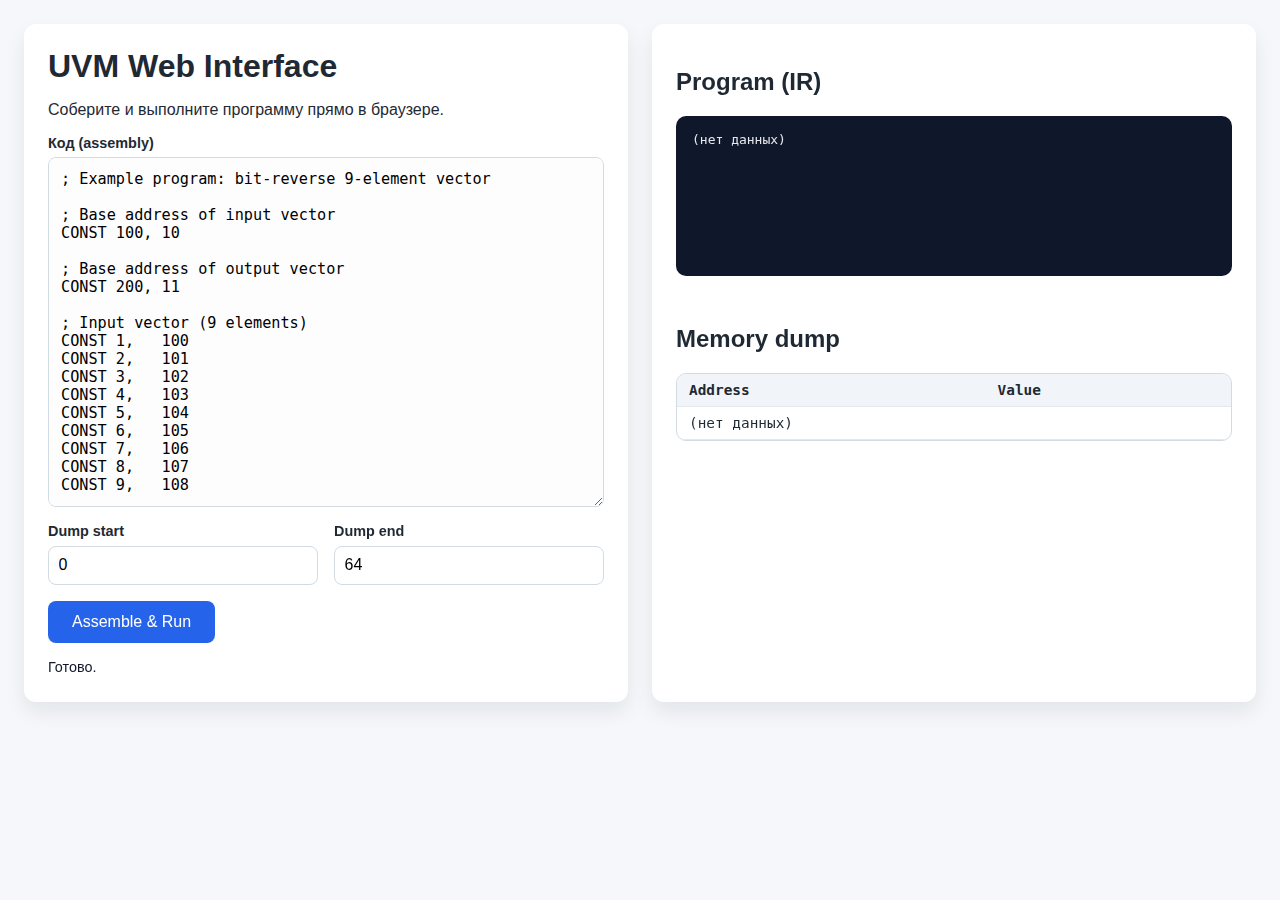
<file: docs/index.html>
<!DOCTYPE html>
<html lang="ru">
  <head>
    <meta charset="UTF-8" />
    <meta name="viewport" content="width=device-width, initial-scale=1.0" />
    <title>UVM Web Interface</title>
    <link rel="stylesheet" href="styles.css" />
  </head>
  <body>
    <main class="page">
      <section class="panel">
        <header>
          <h1>UVM Web Interface</h1>
          <p>Соберите и выполните программу прямо в браузере.</p>
        </header>
        <form id="run-form" class="form">
          <label class="field">
            <span>Код (assembly)</span>
            <textarea
              id="asm-source"
              name="asm"
              spellcheck="false"
              rows="18"
            >; Example program: bit-reverse 9-element vector

; Base address of input vector
CONST 100, 10

; Base address of output vector
CONST 200, 11

; Input vector (9 elements)
CONST 1,   100
CONST 2,   101
CONST 3,   102
CONST 4,   103
CONST 5,   104
CONST 6,   105
CONST 7,   106
CONST 8,   107
CONST 9,   108

; Bit-reverse each element
BITREV 10, 0, 200
BITREV 10, 1, 201
BITREV 10, 2, 202
BITREV 10, 3, 203
BITREV 10, 4, 204
BITREV 10, 5, 205
BITREV 10, 6, 206
BITREV 10, 7, 207
BITREV 10, 8, 208</textarea
            >
          </label>
          <div class="field-grid">
            <label class="field">
              <span>Dump start</span>
              <input id="dump-start" type="number" value="0" min="0" />
            </label>
            <label class="field">
              <span>Dump end</span>
              <input id="dump-end" type="number" value="64" min="1" />
            </label>
          </div>
          <button type="submit">Assemble & Run</button>
          <p id="status" class="status"></p>
        </form>
      </section>
      <section class="panel results">
        <div>
          <h2>Program (IR)</h2>
          <pre id="program-output"></pre>
        </div>
        <div>
          <h2>Memory dump</h2>
          <div class="table-wrapper">
            <table>
              <thead>
                <tr>
                  <th>Address</th>
                  <th>Value</th>
                </tr>
              </thead>
              <tbody id="memory-output"></tbody>
            </table>
          </div>
        </div>
      </section>
    </main>
    <script type="module" src="app.js"></script>
  </body>
</html>
</file>
<file: docs/styles.css>
:root {
  box-sizing: border-box;
  font-family: -apple-system, BlinkMacSystemFont, "Segoe UI", sans-serif;
  color: #1f2933;
  background-color: #f5f7fa;
}

*,
*::before,
*::after {
  box-sizing: inherit;
}

body {
  margin: 0;
  padding: 0;
  background-color: #f5f7fa;
}

.page {
  display: flex;
  flex-wrap: wrap;
  gap: 1.5rem;
  padding: 1.5rem;
}

.panel {
  background: #fff;
  border-radius: 12px;
  box-shadow: 0 10px 20px rgba(15, 23, 42, 0.08);
  padding: 1.5rem;
  flex: 1;
  min-width: 280px;
}

.panel header h1 {
  margin: 0 0 0.2rem;
}

.form {
  display: flex;
  flex-direction: column;
  gap: 1rem;
}

.field {
  display: flex;
  flex-direction: column;
  gap: 0.4rem;
  font-size: 0.9rem;
}

.field span {
  font-weight: 600;
}

textarea {
  width: 100%;
  font-family: "Fira Code", "JetBrains Mono", Consolas, monospace;
  font-size: 0.95rem;
  padding: 0.75rem;
  resize: vertical;
  border-radius: 8px;
  border: 1px solid #d2dae2;
  background: #fdfdfd;
}

input[type="number"] {
  font-size: 1rem;
  padding: 0.6rem;
  border-radius: 8px;
  border: 1px solid #d2dae2;
  width: 100%;
}

.field-grid {
  display: grid;
  grid-template-columns: repeat(auto-fit, minmax(140px, 1fr));
  gap: 1rem;
}

button {
  align-self: flex-start;
  background-color: #2563eb;
  color: #fff;
  border: none;
  border-radius: 8px;
  padding: 0.75rem 1.5rem;
  font-size: 1rem;
  cursor: pointer;
  transition: background-color 0.2s ease;
}

button:hover {
  background-color: #1d4ed8;
}

.status {
  min-height: 1.2rem;
  margin: 0;
  font-size: 0.9rem;
  color: #0f172a;
}

.status.error {
  color: #b91c1c;
}

.results {
  flex: 1;
  display: flex;
  flex-direction: column;
  gap: 1rem;
}

.results pre {
  background: #0f172a;
  color: #e5e7eb;
  padding: 1rem;
  border-radius: 10px;
  min-height: 160px;
  overflow: auto;
}

.table-wrapper {
  max-height: 320px;
  overflow: auto;
  border: 1px solid #d2dae2;
  border-radius: 10px;
}

table {
  width: 100%;
  border-collapse: collapse;
}

th,
td {
  padding: 0.5rem 0.75rem;
  text-align: left;
  border-bottom: 1px solid #e2e8f0;
  font-family: "Fira Code", "JetBrains Mono", Consolas, monospace;
  font-size: 0.9rem;
}

thead th {
  background: #f1f5f9;
  position: sticky;
  top: 0;
}
</file>
